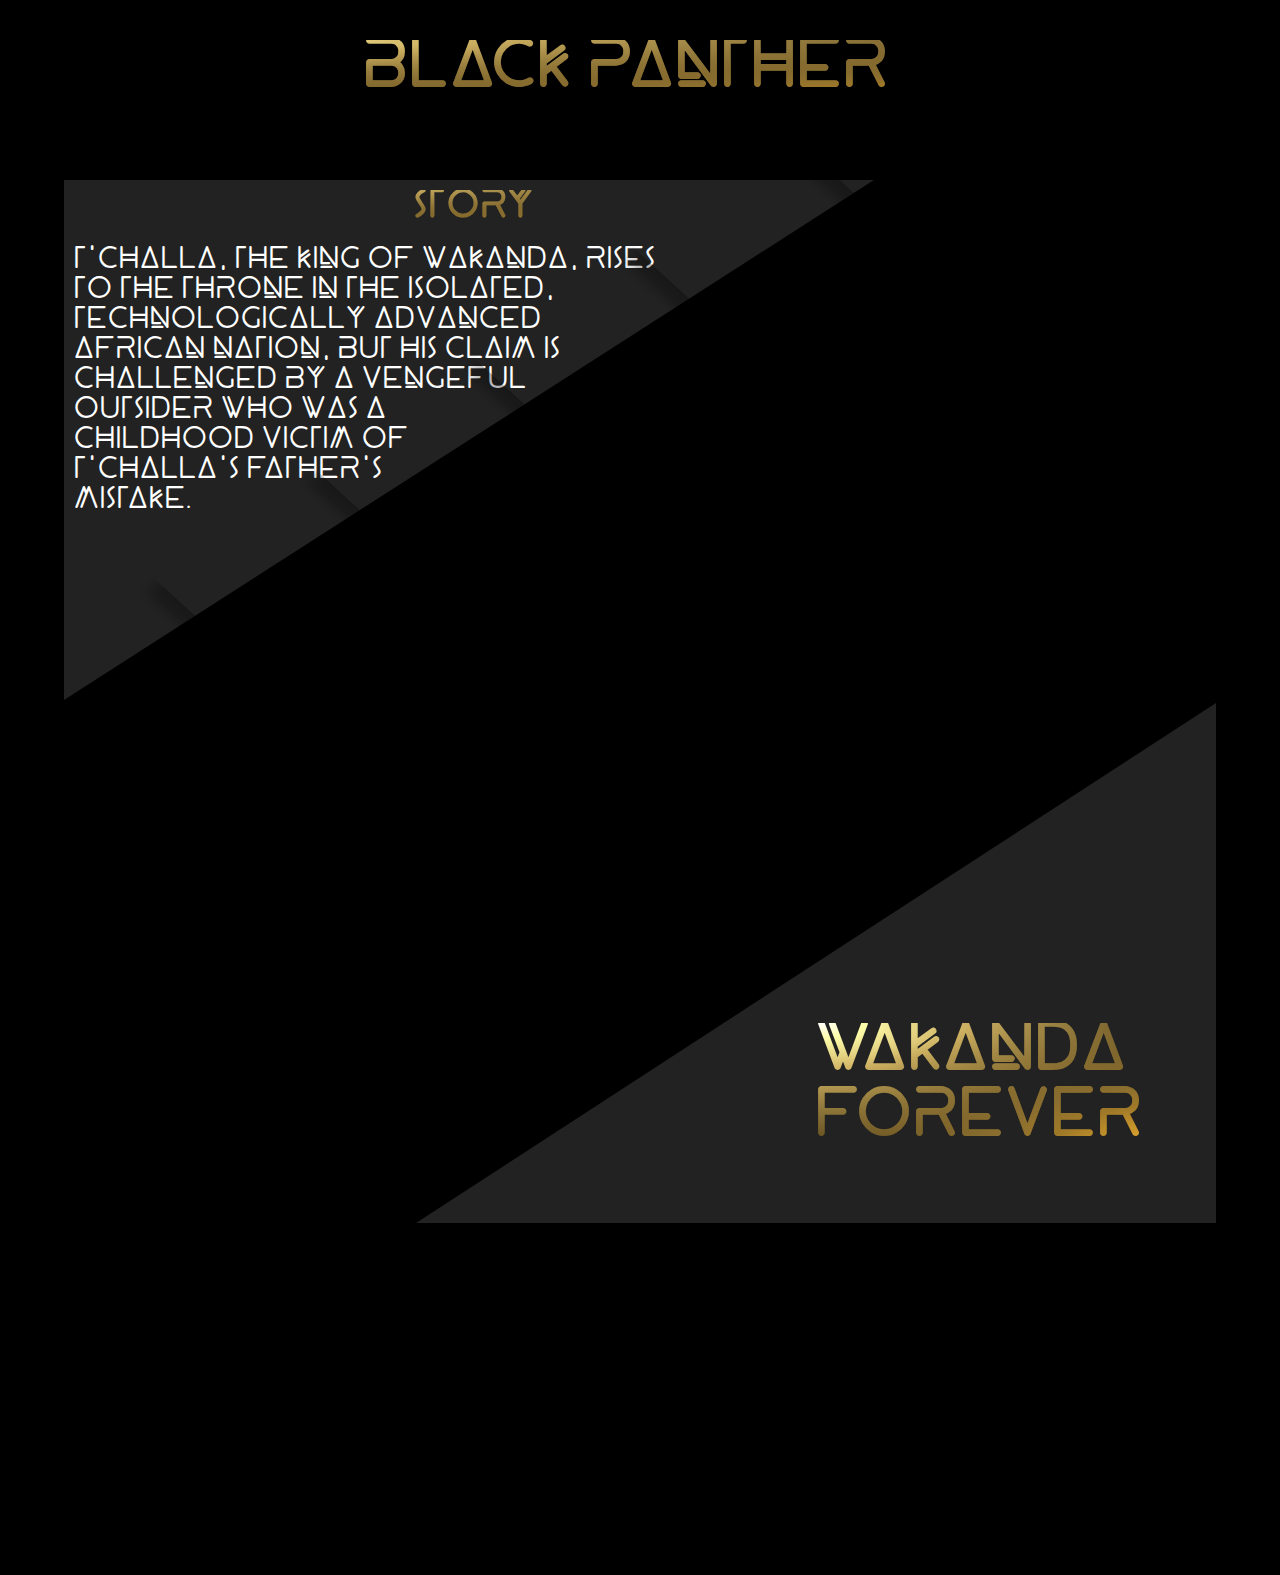
<file: index.html>
<!DOCTYPE html>
<html>
<head>
	<title>black panther</title>
	<link rel="stylesheet" type="text/css" href="am.css">
	<script src="https://ajax.googleapis.com/ajax/libs/jquery/3.2.1/jquery.min.js"></script>
</head>
<body>
	
	<div class="t1">
		<center><h2>Story</h2></center>
			<p>
				T'Challa, the King of Wakanda, rises<br> to the throne in the isolated, <br>technologically advanced <br>African nation, but his claim is<br> challenged by a vengeful<br>outsider who was a <br>childhood victim of <br>T'Challa's father's<br>mistake.
			</p>
		</div>
		<div class="t2"><h1>WAKANDA <br>FOREVER</h1></div>
		<div class="whole">
			<div class="nav">
				<CENTER><h1>BLACK PANTHER</h1></CENTER>
			</div>
			<div class="cross"></div>
			<div class="boxes">
				<div class="box1 k"></div>
				<div class="box2 k"></div>
				<div class="box3 k"></div>
				<div class="box4 k"></div>
				<div class="box5 k"></div>
				<div class="box6 k"></div>
				<div class="box7 k"></div>
				<div class="box8 k"></div>
				<div class="box9 k"></div>
				<div class="box10 k"></div>
				<div class="box11 k"></div>
				<div class="box12 k"></div>
				<div class="box13 k"></div>
				<div class="box14 k"></div>
				<div class="box15 k"></div>
				<div class="box16 k"></div>
			</div>
		</div>


		<script type="text/javascript">
			$('.k').click(function(){
				$(this).animate({
					transition: '0.5s',
					height: '90vh',
					width: '90vw',
					position: 'absolute',
					top: '50%',
					right: '50%',
					transform: 'translate(15%,-50%)'
				})
				$(this).css({'z-index': '5000' , 'transform': 'translate(15%,-50%)'})
				$('.cross').css({'visibility': 'visible'})
			 //$('.whole').css({'': 'visible'})
			})
			$('.cross').click(function(){
				$(".k").removeAttr("style")
				$(this).css({'visibility': 'hidden'})
			})
		</script>
	</body>
	</html>
</file>
<file: am.css>
body
{
	font-family: panther;
	padding: 0;
	margin: 0;
	background-color: #000;
	transition: all 0.3s ease;

}


.box1,.box2,.box3,.box4,.box5,.box6,.box7,.box8,.box9,.box10,.box11,.box12,.box13,.box14,.box15,.box16
{
	height: 200px;
	width: 300px;
	background-color: #222;	
	position: absolute;
	transform: rotateX(40deg) rotateY(0deg) rotateZ(50deg);
	box-shadow: 13px 12px 15px 5px rgba(0,0,0,0.3);
	color:white;
	cursor: pointer;
	font-size: 55px;
	animation-duration: 4s;
	animation-iteration-count: 1;
	transition-timing-function: cubic-bezier(0.1, 0.7, 1.0, 0.1);
}
.box1
{
	background:url('https://wallpapersite.com/images/pages/pic_w/12194.jpg');
	top: 30px;
	right:40px;
	background-size: cover;
	
}
.box2
{	
	background: url("https://www.newhdwallpapers.in/wp-content/uploads/2017/08/Black-Panther-4K.jpg");	
	background-size: cover;
	top: 140px;
	right:200px;
}
.box3
{
	background:url('https://wallpapersite.com/images/pages/pic_w/12019.jpg');
	background-size: cover;
	top: 250px;
	right:360px;
}
.box4
{
	background:url('https://wallpapersite.com/images/pages/pic_w/12281.jpg');
	background-size: cover;
	top: 210px;
	right: -160px;
}
.box5
{
	background:url('https://wallpapersite.com/images/pages/pic_w/12198.jpg');
	background-size: cover;
	top:320px;
	right: 0px;
}
.box6
{
	background:url('https://wallpapersite.com/images/pages/pic_w/8837.jpg');
	background-size: cover;
	top: 430px;
	right: 160px;
}
.box7
{
	background:url('https://img.cinemablend.com/filter:scale/quill/8/0/1/f/5/1/801f51b2732738fd361e235ff3fab5600a52c5ee.png?mw=600');
	top: 360px;
	right: 520px;
	background-size: cover;
}
.box8
{
	background:url('https://cdn.ndtv.com/tech/images/gadgets/captain_america_black_panther.jpg');
	top: 540px;
	right: 320px;
	background-size: cover;
}
.box9
{
	background: url('http://artofvfx.com/wp-content/uploads/2016/05/CA_CivilWar_Trixter_VFX_08.jpg');
	top: 470px;
	right: 680px;
	background-size: cover;
}
.box10
{
	background:url('http://media.comicbook.com/2016/04/black-panther-civil-war-clip-180925.jpg');
	top: 650px;
	right: 480px;
	background-size: cover;
}
.box11
{
	background: url('https://cdn.guidingtech.com/imager/media/assets/BP-5_180118_141447_acdb3e4bb37d0e3bcc26c97591d3dd6b.jpg');
	top: 580px;
	right: 840px;
	background-size: cover;
}
.box12
{
	background: url('http://hdqwalls.com/wallpapers/black-panther-fanart-4k-u2.jpg');
	top: 760px;
	right: 640px;
	background-size: cover;
}
.box13
{
	background: url('http://hdqwalls.com/wallpapers/black-panther-fan-made-ce.jpg');
	top: 690px;
	right: 1000px;
	background-size: cover;
}
.box14
{
	background: url('http://hdqwalls.com/wallpapers/black-panther-marvel-contest-of-champions-2e.jpg');
	top: 870px;
	right: 800px;
	background-size: cover;
}
.box15
{
	background: url('http://hdqwalls.com/wallpapers/black-panther-and-erik-killmonger-marvel-contest-of-champions-dv.jpg');
	top: 800px;
	right: 1160px;
	background-size: cover;
}
.box16
{
	background: url('http://hdqwalls.com/wallpapers/black-panther-digital-artwork-nd.jpg');
	top: 980px;
	right: 960px;
	background-size: cover;
}

.box1:hover
{
	box-shadow: 13px 12px 15px -5px rgba(0,0,0,0.5);
	transition: 0.1s ease;	
	transform: rotateX(40deg) rotateY(0deg) rotateZ(50deg) translate(-1%,-1%);
}
.box2:hover
{
	box-shadow: 13px 12px 15px -5px rgba(0,0,0,0.5);
	transition: 0.1s ease;	
	transform: rotateX(40deg) rotateY(0deg) rotateZ(50deg) translate(-1%,-1%);
}
.box3:hover
{
	box-shadow: 13px 12px 15px -5px rgba(0,0,0,0.5);
	transition: 0.1s ease;	
	transform: rotateX(40deg) rotateY(0deg) rotateZ(50deg) translate(-1%,-1%);
}
.box4:hover
{
	box-shadow: 13px 12px 15px -5px rgba(0,0,0,0.5);
	transition: 0.1s ease;	
	transform: rotateX(40deg) rotateY(0deg) rotateZ(50deg) translate(-1%,-1%);
}
.box5:hover
{
	box-shadow: 13px 12px 15px -5px rgba(0,0,0,0.5);
	transition: 0.1s ease;	
	transform: rotateX(40deg) rotateY(0deg) rotateZ(50deg) translate(-1%,-1%);
}
.box6:hover
{
	box-shadow: 13px 12px 15px -5px rgba(0,0,0,0.5);
	transition: 0.1s ease;	
	transform: rotateX(40deg) rotateY(0deg) rotateZ(50deg) translate(-1%,-1%);
}
.box7:hover
{
	box-shadow: 13px 12px 15px -5px rgba(0,0,0,0.5);
	transition: 0.1s ease;	
	transform: rotateX(40deg) rotateY(0deg) rotateZ(50deg) translate(-1%,-1%);
}
.box8:hover
{
	box-shadow: 13px 12px 15px -5px rgba(0,0,0,0.5);
	transition: 0.1s ease;	
	transform: rotateX(40deg) rotateY(0deg) rotateZ(50deg) translate(-1%,-1%);
}
.box9:hover
{
	box-shadow: 13px 12px 15px -5px rgba(0,0,0,0.5);
	transition: 0.1s ease;	
	transform: rotateX(40deg) rotateY(0deg) rotateZ(50deg) translate(-1%,-1%);
}
.box10:hover
{
	box-shadow: 13px 12px 15px -5px rgba(0,0,0,0.5);
	transition: 0.1s ease;	
	transform: rotateX(40deg) rotateY(0deg) rotateZ(50deg) translate(-1%,-1%);
}
.box11:hover
{
	box-shadow: 13px 12px 15px -5px rgba(0,0,0,0.5);
	transition: 0.1s ease;	
	transform: rotateX(40deg) rotateY(0deg) rotateZ(50deg) translate(-1%,-1%);
}
.box12:hover
{
	box-shadow: 13px 12px 15px -5px rgba(0,0,0,0.5);
	transition: 0.1s ease;	
	transform: rotateX(40deg) rotateY(0deg) rotateZ(50deg) translate(-1%,-1%);
}
.box13:hover
{
	box-shadow: 13px 12px 15px -5px rgba(0,0,0,0.5);
	transition: 0.1s ease;	
	transform: rotateX(40deg) rotateY(0deg) rotateZ(50deg) translate(-1%,-1%);
}
.box14:hover
{
	box-shadow: 13px 12px 15px -5px rgba(0,0,0,0.5);
	transition: 0.1s ease;	
	transform: rotateX(40deg) rotateY(0deg) rotateZ(50deg) translate(-1%,-1%);
}
.box15:hover
{
	box-shadow: 13px 12px 15px -5px rgba(0,0,0,0.5);
	transition: 0.1s ease;	
	transform: rotateX(40deg) rotateY(0deg) rotateZ(50deg) translate(-1%,-1%);
}
.box16:hover
{
	box-shadow: 13px 12px 15px -5px rgba(0,0,0,0.5);
	transition: 0.1s ease;	
	transform: rotateX(40deg) rotateY(0deg) rotateZ(50deg) translate(-1%,-1%);
}

@font-face {
	font-family: panther;
	src: url(panther.ttf);
}
.whole
{
	position: absolute;
	height: 175vh;
	width: 98vw;
	overflow: hidden;
	z-index: 1000;
}
.nav h1
{
	font-size: 60px;
	color:	#D5AD6D;
	
	background: radial-gradient(ellipse farthest-corner at right bottom, #FEDB37 0%, #FDB931 8%, #9f7928 30%, #8A6E2F 40%, transparent 80%),
	radial-gradient(ellipse farthest-corner at left top, #FFFFFF 0%, #FFFFAC 8%, #D1B464 25%, #5d4a1f 62.5%, #5d4a1f 100%);
	-webkit-background-clip: text;
	-webkit-text-fill-color: transparent;
	
}
.t1
{
	top: 20%;
	left: 5%;
	position: absolute;
	height: 800px;
	width: 800px;
	background-color: #222;
	clip-path: polygon(100% 0, 0 0, 0 65%);
	color: white;
	font-size: 27.5px;
	padding-left: 10px;
}
.t2
{
	top: 47%;
	right: 5%;
	position: absolute;
	height: 800px;
	width: 800px;
	background-color: #222;
	clip-path: polygon(100% 35%, 100% 100%, 0 100%);
}

.boxes
{
	top: -4%;
	right: -5%;
	position: absolute;
	height: 150vh;
	width: 600px;
	background-color: transparent;
}
.cross
{
	clip-path: polygon(20% 0%, 0% 20%, 30% 50%, 0% 80%, 20% 100%, 50% 70%, 80% 100%, 100% 80%, 70% 50%, 100% 20%, 80% 0%, 50% 30%);
	height: 50px;
	width: 50px;
	background-color: white;
	position: absolute;
	right: 20px;
	z-index: 10000;
	top: 90px;
	cursor: pointer;
	visibility: hidden;
}
.cross:hover
{
	transition: 0.5s;
	transform: scale(1.1);
}
h2
{
	font-size: 35px;
	color:	#D5AD6D; 
	background: radial-gradient(ellipse farthest-corner at right bottom, #FEDB37 0%, #FDB931 8%, #9f7928 30%, #8A6E2F 40%, transparent 80%),
	radial-gradient(ellipse farthest-corner at left top, #FFFFFF 0%, #FFFFAC 8%, #D1B464 25%, #5d4a1f 62.5%, #5d4a1f 100%);
	-webkit-background-clip: text;
	-webkit-text-fill-color: transparent;
	padding: 0;
	margin: 0;
	transform: translateY(10px);
}
.t2 h1
{
	margin-top: 600px; 
	margin-left: 400px;
	color:	#D5AD6D; 
	background: radial-gradient(ellipse farthest-corner at right bottom, #FEDB37 0%, #FDB931 8%, #9f7928 30%, #8A6E2F 40%, transparent 80%),
	radial-gradient(ellipse farthest-corner at left top, #FFFFFF 0%, #FFFFAC 8%, #D1B464 25%, #5d4a1f 62.5%, #5d4a1f 100%);
	-webkit-background-clip: text;
	-webkit-text-fill-color: transparent;
	font-size: 60px;
}

::-webkit-scrollbar {
	width: 10px;
}
::-webkit-scrollbar-track {
	background: transparent;
	width: 5px; 
}


::-webkit-scrollbar-thumb {
	border-radius: 5px;
	background: radial-gradient(ellipse farthest-corner at right bottom, #FEDB37 0%, #FDB931 8%, #9f7928 30%, #8A6E2F 40%, transparent 80%),
	radial-gradient(ellipse farthest-corner at left top, #FFFFFF 0%, #FFFFAC 8%, #D1B464 25%, #5d4a1f 62.5%, #5d4a1f 100%); 
}
</file>
